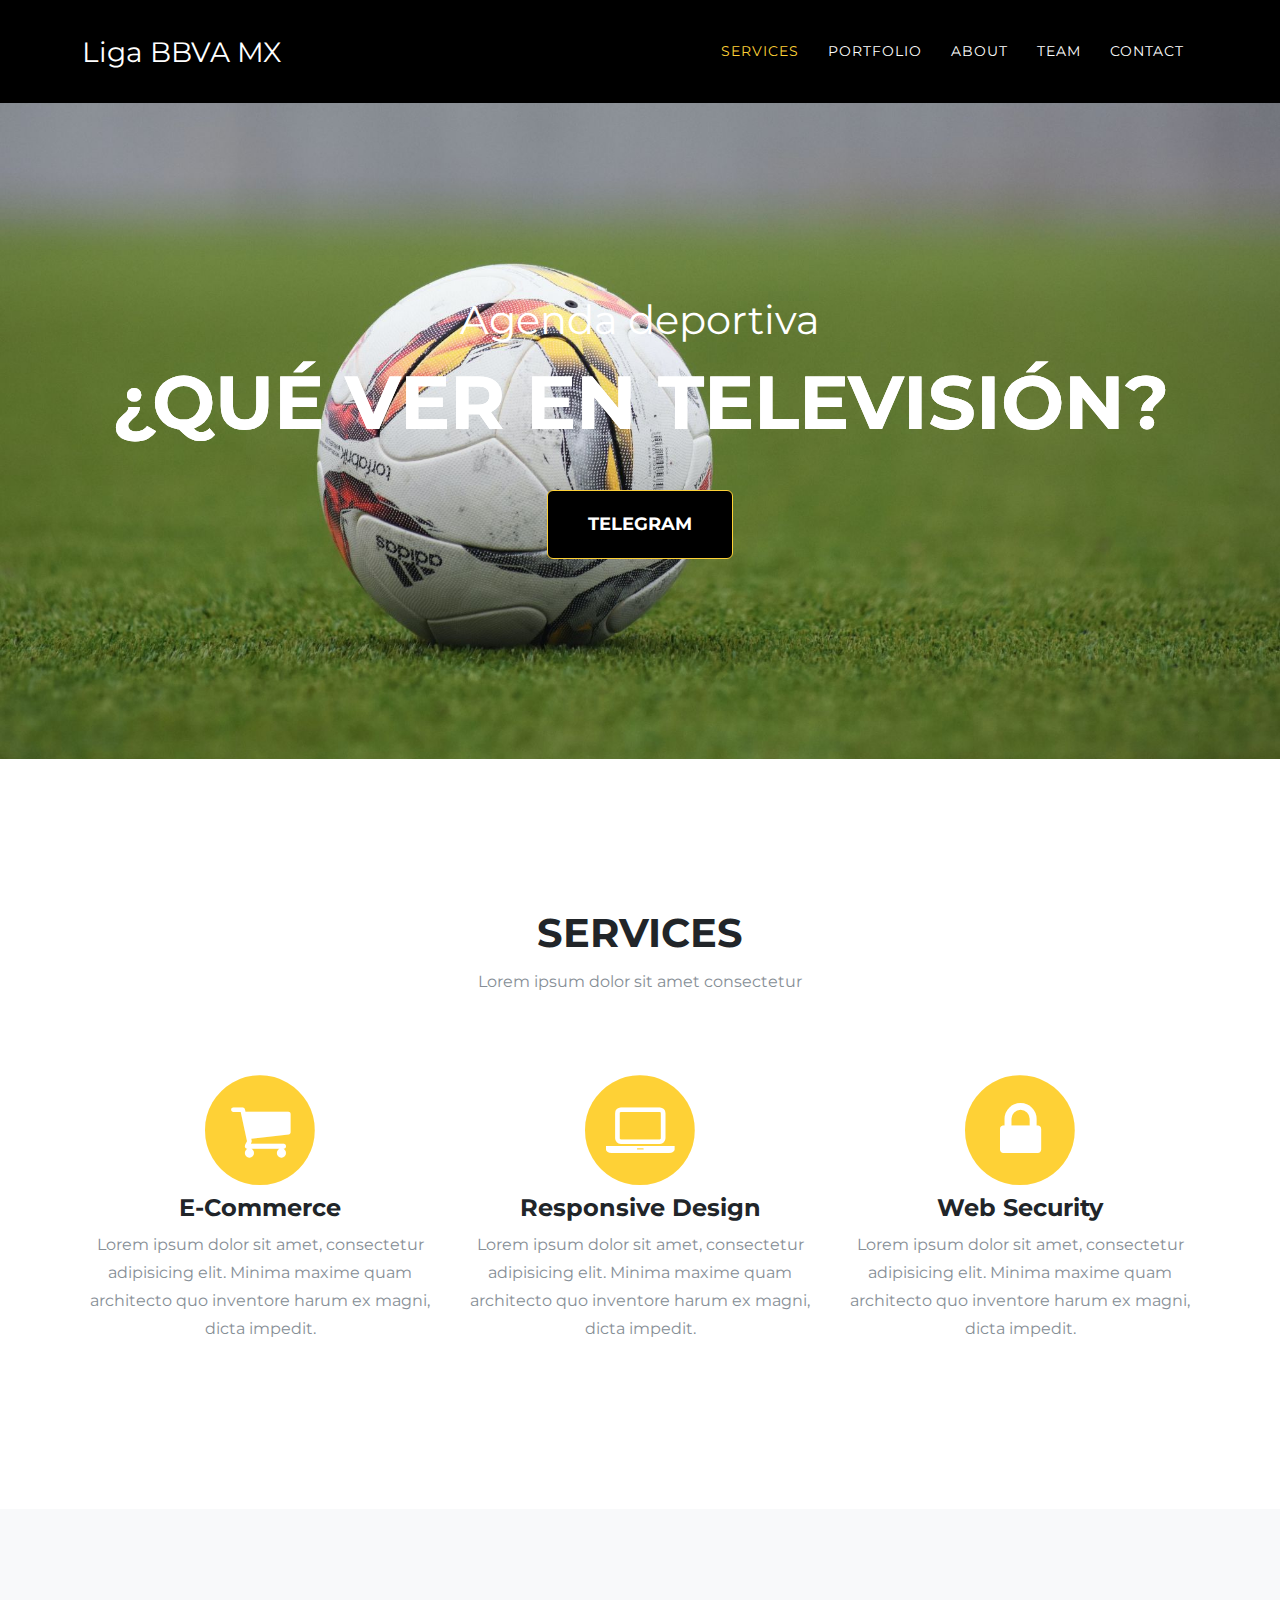
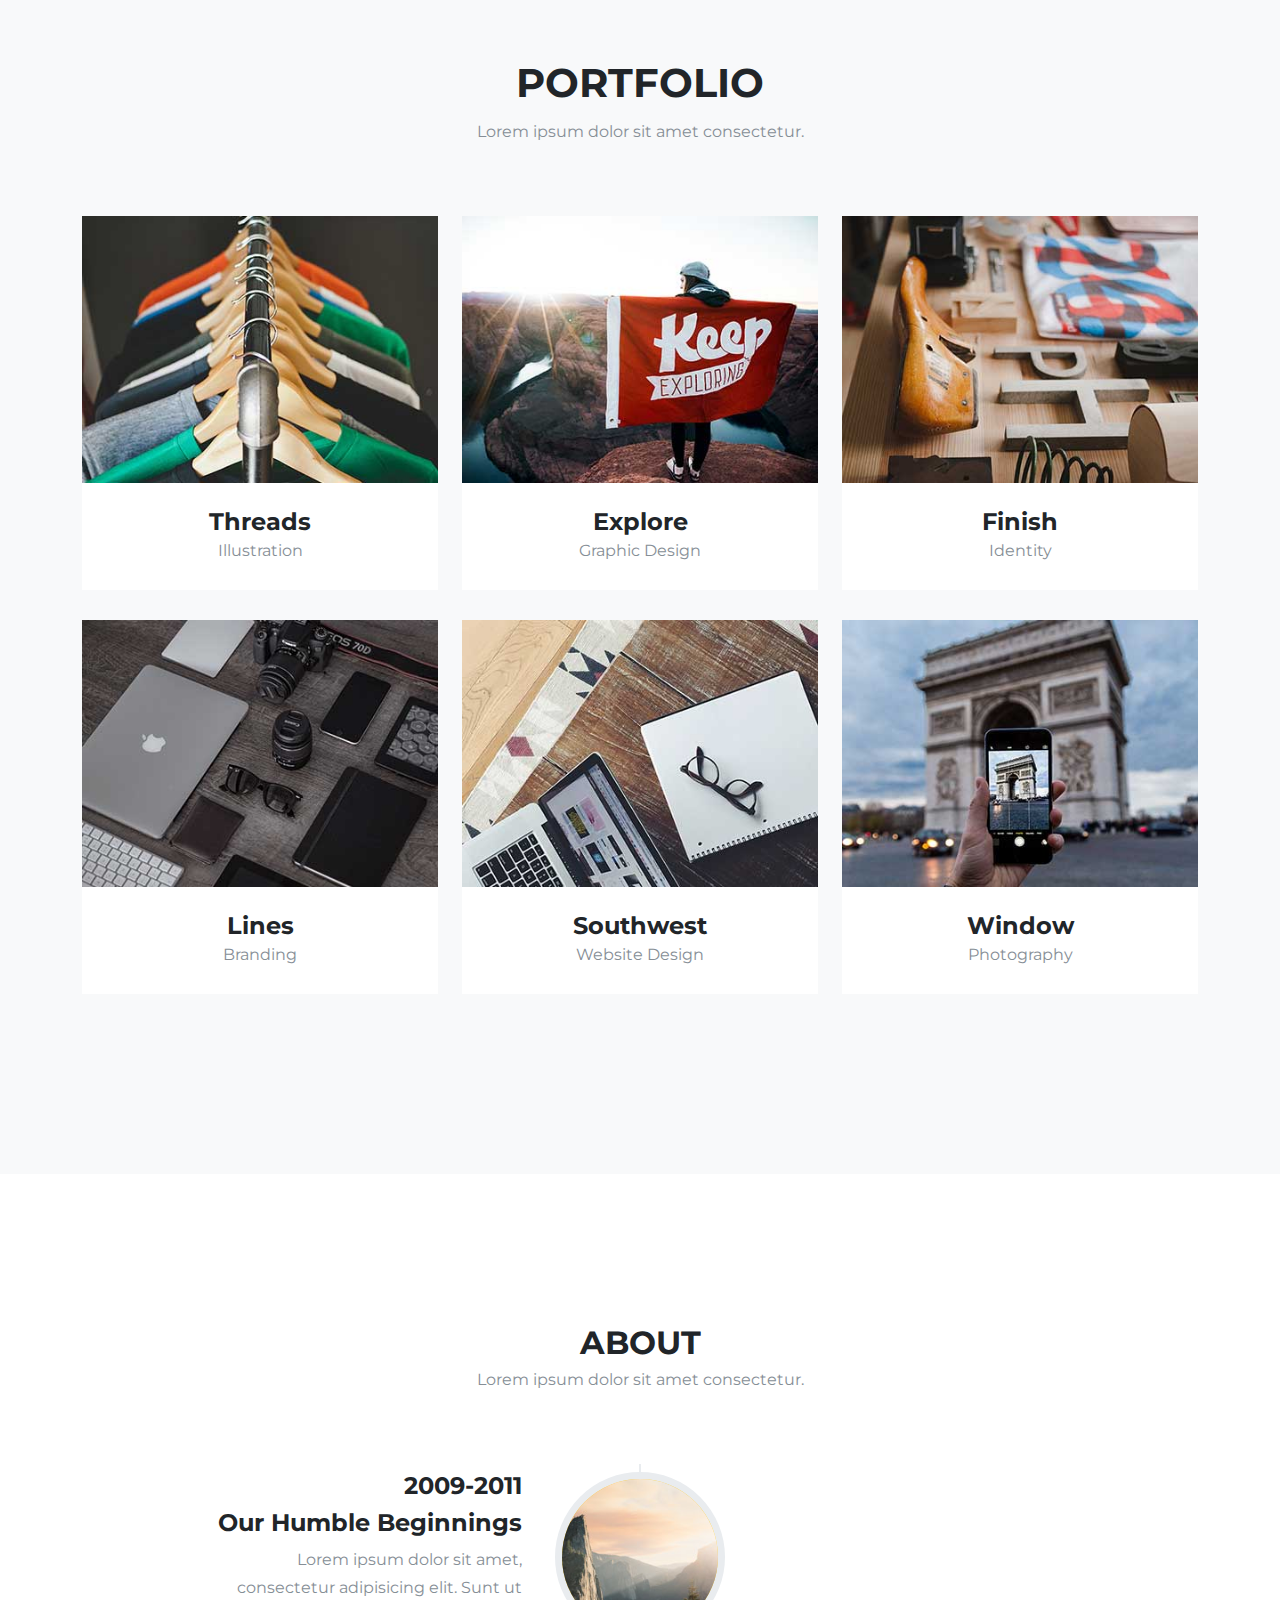
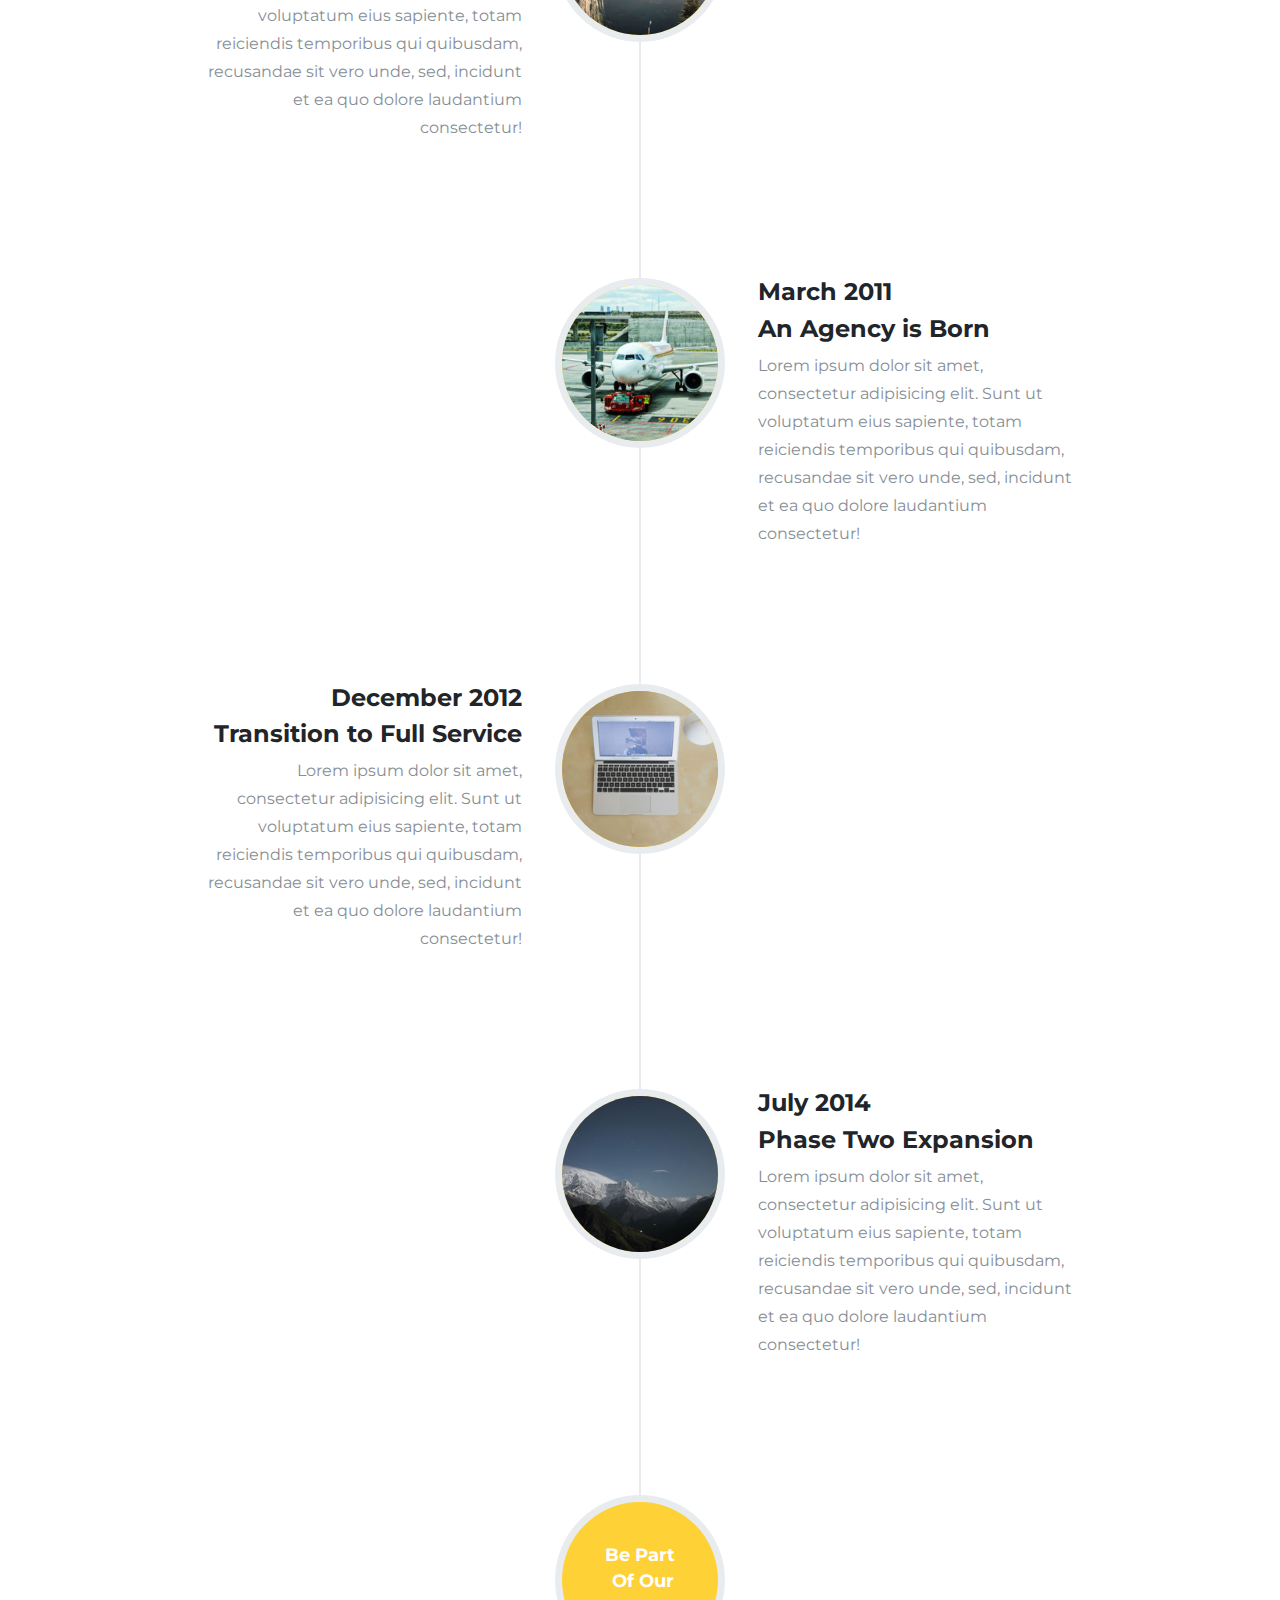
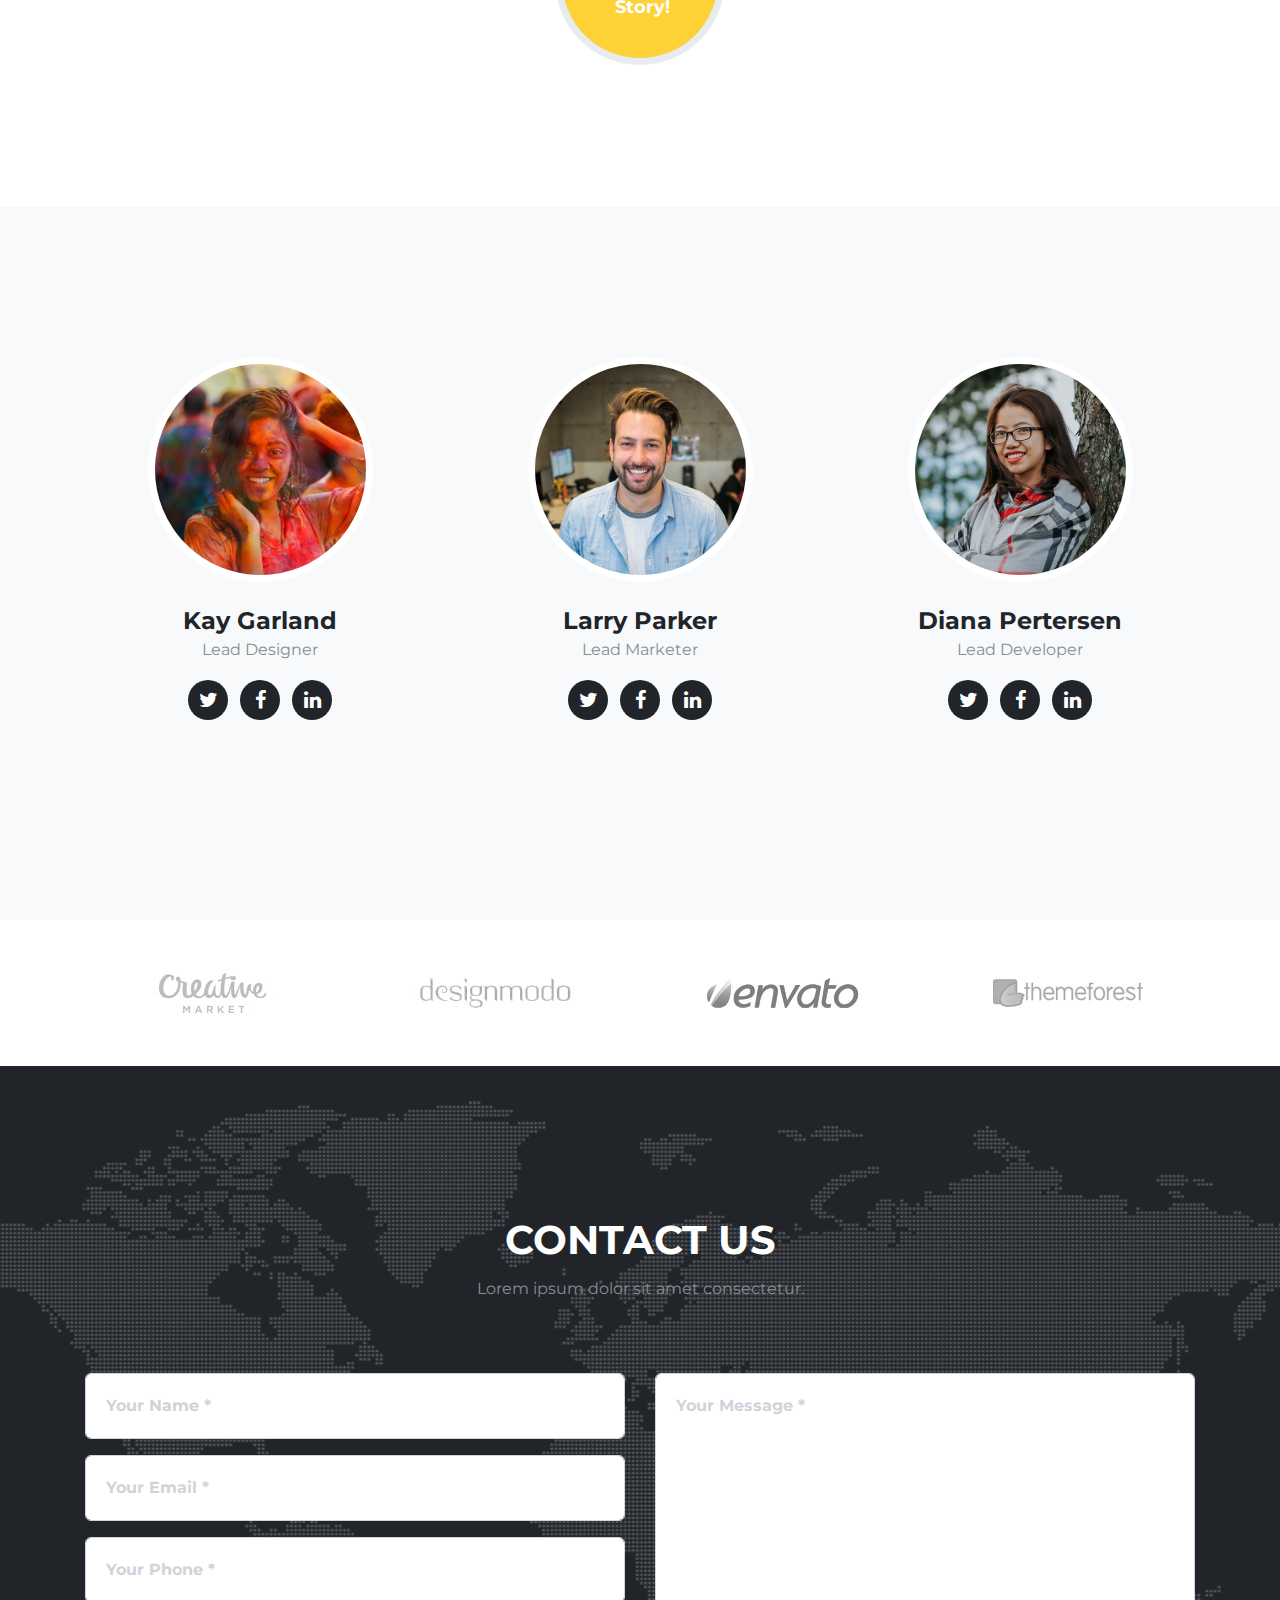
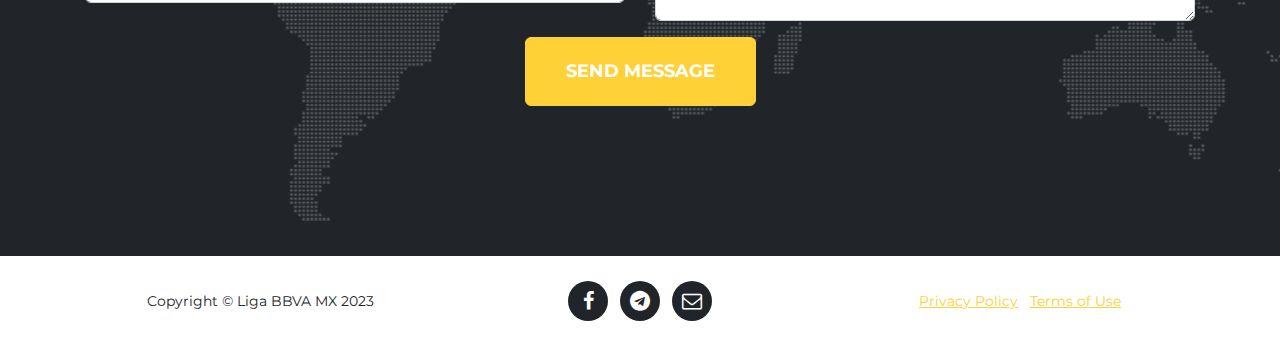
<file: index.html>
<!DOCTYPE html>
<html>

<head>
    <meta charset="utf-8">
    <meta name="viewport" content="width=device-width, initial-scale=1.0, shrink-to-fit=no">
    <title>Home - Liga BBVA MX</title>
    <meta name="description" content="Página pública NO OFICIAL sobre la Liga BBVA MX y el fútbol internacional.">
    <link rel="stylesheet" href="assets/bootstrap/css/bootstrap.min.css">
    <link rel="stylesheet" href="https://fonts.googleapis.com/css?family=Montserrat:400,700&amp;display=swap">
    <link rel="stylesheet" href="https://fonts.googleapis.com/css?family=Kaushan+Script&amp;display=swap">
    <link rel="stylesheet" href="https://cdnjs.cloudflare.com/ajax/libs/font-awesome/4.7.0/css/font-awesome.min.css">
    <link rel="stylesheet" href="assets/css/extra.css">
<link rel="stylesheet" href="assets/css/extra.css">
</head>

<body id="page-top" data-bs-spy="scroll" data-bs-target="#mainNav" data-bs-offset="54">
    <nav class="navbar navbar-dark navbar-expand-lg fixed-top bg-dark" id="mainNav">
        <div class="container"><a class="navbar-brand mc-blanco" href="#page-top" style="font-family: Montserrat, sans-serif;">Liga BBVA MX</a><button data-bs-toggle="collapse" data-bs-target="#navbarResponsive" class="navbar-toggler navbar-toggler-right" type="button" aria-controls="navbarResponsive" aria-expanded="false" aria-label="Toggle navigation"><i class="fa fa-bars"></i></button>
            <div class="collapse navbar-collapse" id="navbarResponsive">
                <ul class="navbar-nav ms-auto text-uppercase">
                    <li class="nav-item"><a class="nav-link" href="#services">Services</a></li>
                    <li class="nav-item"><a class="nav-link" href="#portfolio">Portfolio</a></li>
                    <li class="nav-item"><a class="nav-link" href="#about">About</a></li>
                    <li class="nav-item"><a class="nav-link" href="#team">Team</a></li>
                    <li class="nav-item"><a class="nav-link" href="#contact">Contact</a></li>
                </ul>
            </div>
        </div>
    </nav>
    <header class="masthead" style="background-image: url('assets/img/football-pitch.jpg');">
        <div class="container">
            <div class="intro-text">
                <div class="intro-lead-in"><span>Agenda deportiva</span></div>
                <div class="intro-heading text-uppercase"><span style="text-shadow: 0px 0px;">¿Qué ver en televisión?</span></div><a class="btn btn-primary btn-xl text-uppercase mc-blanco mc-bg-negro" role="button" href="https://t.me/LigaBBVAMX">Telegram</a>
            </div>
        </div>
    </header>
    <section id="services">
        <div class="container">
            <div class="row">
                <div class="col-lg-12 text-center">
                    <h2 class="text-uppercase section-heading">Services</h2>
                    <h3 class="text-muted section-subheading">Lorem ipsum dolor sit amet consectetur</h3>
                </div>
            </div>
            <div class="row text-center">
                <div class="col-md-4"><span class="fa-stack fa-4x"><i class="fa fa-circle fa-stack-2x text-primary"></i><i class="fa fa-shopping-cart fa-stack-1x fa-inverse"></i></span>
                    <h4 class="section-heading">E-Commerce</h4>
                    <p class="text-muted">Lorem ipsum dolor sit amet, consectetur adipisicing elit. Minima maxime quam architecto quo inventore harum ex magni, dicta impedit.</p>
                </div>
                <div class="col-md-4"><span class="fa-stack fa-4x"><i class="fa fa-circle fa-stack-2x text-primary"></i><i class="fa fa-laptop fa-stack-1x fa-inverse"></i></span>
                    <h4 class="section-heading">Responsive Design</h4>
                    <p class="text-muted">Lorem ipsum dolor sit amet, consectetur adipisicing elit. Minima maxime quam architecto quo inventore harum ex magni, dicta impedit.</p>
                </div>
                <div class="col-md-4"><span class="fa-stack fa-4x"><i class="fa fa-circle fa-stack-2x text-primary"></i><i class="fa fa-lock fa-stack-1x fa-inverse"></i></span>
                    <h4 class="section-heading">Web Security</h4>
                    <p class="text-muted">Lorem ipsum dolor sit amet, consectetur adipisicing elit. Minima maxime quam architecto quo inventore harum ex magni, dicta impedit.</p>
                </div>
            </div>
        </div>
    </section>
    <section class="bg-light" id="portfolio">
        <div class="container">
            <div class="row">
                <div class="col-lg-12 text-center">
                    <h2 class="text-uppercase section-heading">Portfolio</h2>
                    <h3 class="text-muted section-subheading">Lorem ipsum dolor sit amet consectetur.</h3>
                </div>
            </div>
            <div class="row">
                <div class="col-sm-6 col-md-4 portfolio-item"><a class="portfolio-link" href="#portfolioModal1" data-bs-toggle="modal">
                        <div class="portfolio-hover">
                            <div class="portfolio-hover-content"><i class="fa fa-plus fa-3x"></i></div>
                        </div><img class="img-fluid" src="assets/img/portfolio/1-thumbnail.jpg">
                    </a>
                    <div class="portfolio-caption">
                        <h4>Threads</h4>
                        <p class="text-muted">Illustration</p>
                    </div>
                </div>
                <div class="col-sm-6 col-md-4 portfolio-item"><a class="portfolio-link" href="#portfolioModal2" data-bs-toggle="modal">
                        <div class="portfolio-hover">
                            <div class="portfolio-hover-content"><i class="fa fa-plus fa-3x"></i></div>
                        </div><img class="img-fluid" src="assets/img/portfolio/2-thumbnail.jpg">
                    </a>
                    <div class="portfolio-caption">
                        <h4>Explore</h4>
                        <p class="text-muted">Graphic Design</p>
                    </div>
                </div>
                <div class="col-sm-6 col-md-4 portfolio-item"><a class="portfolio-link" href="#portfolioModal3" data-bs-toggle="modal">
                        <div class="portfolio-hover">
                            <div class="portfolio-hover-content"><i class="fa fa-plus fa-3x"></i></div>
                        </div><img class="img-fluid" src="assets/img/portfolio/3-thumbnail.jpg">
                    </a>
                    <div class="portfolio-caption">
                        <h4>Finish</h4>
                        <p class="text-muted">Identity</p>
                    </div>
                </div>
                <div class="col-sm-6 col-md-4 portfolio-item"><a class="portfolio-link" href="#portfolioModal4" data-bs-toggle="modal">
                        <div class="portfolio-hover">
                            <div class="portfolio-hover-content"><i class="fa fa-plus fa-3x"></i></div>
                        </div><img class="img-fluid" src="assets/img/portfolio/4-thumbnail.jpg">
                    </a>
                    <div class="portfolio-caption">
                        <h4>Lines</h4>
                        <p class="text-muted">Branding</p>
                    </div>
                </div>
                <div class="col-sm-6 col-md-4 portfolio-item"><a class="portfolio-link" href="#portfolioModal5" data-bs-toggle="modal">
                        <div class="portfolio-hover">
                            <div class="portfolio-hover-content"><i class="fa fa-plus fa-3x"></i></div>
                        </div><img class="img-fluid" src="assets/img/portfolio/5-thumbnail.jpg">
                    </a>
                    <div class="portfolio-caption">
                        <h4>Southwest</h4>
                        <p class="text-muted">Website Design</p>
                    </div>
                </div>
                <div class="col-sm-6 col-md-4 portfolio-item"><a class="portfolio-link" href="#portfolioModal6" data-bs-toggle="modal">
                        <div class="portfolio-hover">
                            <div class="portfolio-hover-content"><i class="fa fa-plus fa-3x"></i></div>
                        </div><img class="img-fluid" src="assets/img/portfolio/6-thumbnail.jpg">
                    </a>
                    <div class="portfolio-caption">
                        <h4>Window</h4>
                        <p class="text-muted">Photography</p>
                    </div>
                </div>
            </div>
        </div>
    </section>
    <section id="about">
        <div class="container">
            <div class="row">
                <div class="col-lg-12 text-center">
                    <h2 class="text-uppercase">About</h2>
                    <h3 class="text-muted section-subheading">Lorem ipsum dolor sit amet consectetur.</h3>
                </div>
            </div>
            <div class="row">
                <div class="col-lg-12">
                    <ul class="list-group timeline">
                        <li class="list-group-item">
                            <div class="timeline-image"><img class="rounded-circle img-fluid" src="assets/img/about/1.jpg"></div>
                            <div class="timeline-panel">
                                <div class="timeline-heading">
                                    <h4>2009-2011</h4>
                                    <h4 class="subheading">Our Humble Beginnings</h4>
                                </div>
                                <div class="timeline-body">
                                    <p class="text-muted">Lorem ipsum dolor sit amet, consectetur adipisicing elit. Sunt ut voluptatum eius sapiente, totam reiciendis temporibus qui quibusdam, recusandae sit vero unde, sed, incidunt et ea quo dolore laudantium consectetur!</p>
                                </div>
                            </div>
                        </li>
                        <li class="list-group-item timeline-inverted">
                            <div class="timeline-image"><img class="rounded-circle img-fluid" src="assets/img/about/2.jpg"></div>
                            <div class="timeline-panel">
                                <div class="timeline-heading">
                                    <h4>March 2011</h4>
                                    <h4 class="subheading">An Agency is Born</h4>
                                </div>
                                <div class="timeline-body">
                                    <p class="text-muted">Lorem ipsum dolor sit amet, consectetur adipisicing elit. Sunt ut voluptatum eius sapiente, totam reiciendis temporibus qui quibusdam, recusandae sit vero unde, sed, incidunt et ea quo dolore laudantium consectetur!</p>
                                </div>
                            </div>
                        </li>
                        <li class="list-group-item">
                            <div class="timeline-image"><img class="rounded-circle img-fluid" src="assets/img/about/3.jpg"></div>
                            <div class="timeline-panel">
                                <div class="timeline-heading">
                                    <h4>December 2012</h4>
                                    <h4 class="subheading">Transition to Full Service</h4>
                                </div>
                                <div class="timeline-body">
                                    <p class="text-muted">Lorem ipsum dolor sit amet, consectetur adipisicing elit. Sunt ut voluptatum eius sapiente, totam reiciendis temporibus qui quibusdam, recusandae sit vero unde, sed, incidunt et ea quo dolore laudantium consectetur!</p>
                                </div>
                            </div>
                        </li>
                        <li class="list-group-item timeline-inverted">
                            <div class="timeline-image"><img class="rounded-circle img-fluid" src="assets/img/about/4.jpg"></div>
                            <div class="timeline-panel">
                                <div class="timeline-heading">
                                    <h4>July 2014</h4>
                                    <h4 class="subheading">Phase Two Expansion</h4>
                                </div>
                                <div class="timeline-body">
                                    <p class="text-muted">Lorem ipsum dolor sit amet, consectetur adipisicing elit. Sunt ut voluptatum eius sapiente, totam reiciendis temporibus qui quibusdam, recusandae sit vero unde, sed, incidunt et ea quo dolore laudantium consectetur!</p>
                                </div>
                            </div>
                        </li>
                        <li class="list-group-item timeline-inverted">
                            <div class="timeline-image">
                                <h4>Be Part<br>&nbsp;Of Our<br>&nbsp;Story!</h4>
                            </div>
                        </li>
                    </ul>
                </div>
            </div>
        </div>
    </section>
    <section class="bg-light" id="team">
        <div class="container">
            <div class="row">
                <div class="col-sm-4">
                    <div class="team-member"><img class="rounded-circle mx-auto" src="assets/img/team/1.jpg">
                        <h4>Kay Garland</h4>
                        <p class="text-muted">Lead Designer</p>
                        <ul class="list-inline social-buttons">
                            <li class="list-inline-item"><a href="#"><i class="fa fa-twitter"></i></a></li>
                            <li class="list-inline-item"><a href="#"><i class="fa fa-facebook"></i></a></li>
                            <li class="list-inline-item"><a href="#"><i class="fa fa-linkedin"></i></a></li>
                        </ul>
                    </div>
                </div>
                <div class="col-sm-4">
                    <div class="team-member"><img class="rounded-circle mx-auto" src="assets/img/team/2.jpg">
                        <h4>Larry Parker</h4>
                        <p class="text-muted">Lead Marketer</p>
                        <ul class="list-inline social-buttons">
                            <li class="list-inline-item"><a href="#"><i class="fa fa-twitter"></i></a></li>
                            <li class="list-inline-item"><a href="#"><i class="fa fa-facebook"></i></a></li>
                            <li class="list-inline-item"><a href="#"><i class="fa fa-linkedin"></i></a></li>
                        </ul>
                    </div>
                </div>
                <div class="col-sm-4">
                    <div class="team-member"><img class="rounded-circle mx-auto" src="assets/img/team/3.jpg">
                        <h4>Diana Pertersen</h4>
                        <p class="text-muted">Lead Developer</p>
                        <ul class="list-inline social-buttons">
                            <li class="list-inline-item"><a href="#"><i class="fa fa-twitter"></i></a></li>
                            <li class="list-inline-item"><a href="#"><i class="fa fa-facebook"></i></a></li>
                            <li class="list-inline-item"><a href="#"><i class="fa fa-linkedin"></i></a></li>
                        </ul>
                    </div>
                </div>
            </div>
        </div>
    </section>
    <section class="py-5">
        <div class="container">
            <div class="row">
                <div class="col-sm-6 col-md-3"><a href="#"><img class="img-fluid d-block mx-auto" src="assets/img/clients/creative-market.jpg"></a></div>
                <div class="col-sm-6 col-md-3"><a href="#"><img class="img-fluid d-block mx-auto" src="assets/img/clients/designmodo.jpg"></a></div>
                <div class="col-sm-6 col-md-3"><a href="#"><img class="img-fluid d-block mx-auto" src="assets/img/clients/envato.jpg"></a></div>
                <div class="col-sm-6 col-md-3"><a href="#"><img class="img-fluid d-block mx-auto" src="assets/img/clients/themeforest.jpg"></a></div>
            </div>
        </div>
    </section>
    <section id="contact" style="background-image:url('assets/img/map-image.png');">
        <div class="container">
            <div class="row">
                <div class="col-lg-12 text-center">
                    <h2 class="text-uppercase section-heading">Contact Us</h2>
                    <h3 class="text-muted section-subheading">Lorem ipsum dolor sit amet consectetur.</h3>
                </div>
            </div>
            <div class="row">
                <div class="col-lg-12">
                    <form id="contactForm" name="contactForm" novalidate="novalidate">
                        <div class="row">
                            <div class="col-md-6">
                                <div class="form-group mb-3"><input class="form-control" type="text" id="name" placeholder="Your Name *" required=""><small class="form-text text-danger flex-grow-1 help-block lead"></small></div>
                                <div class="form-group mb-3"><input class="form-control" type="email" id="email" placeholder="Your Email *" required=""><small class="form-text text-danger help-block lead"></small></div>
                                <div class="form-group mb-3"><input class="form-control" type="tel" placeholder="Your Phone *" required=""><small class="form-text text-danger help-block lead"></small></div>
                            </div>
                            <div class="col-md-6">
                                <div class="form-group mb-3"><textarea class="form-control" id="message" placeholder="Your Message *" required=""></textarea><small class="form-text text-danger help-block lead"></small></div>
                            </div>
                            <div class="w-100"></div>
                            <div class="col-lg-12 text-center">
                                <div id="success"></div><button class="btn btn-primary btn-xl text-uppercase" id="sendMessageButton" type="submit">Send Message</button>
                            </div>
                        </div>
                    </form>
                </div>
            </div>
        </div>
    </section>
    <footer>
        <div class="container">
            <div class="row">
                <div class="col-md-4"><span class="copyright">Copyright&nbsp;© Liga BBVA MX 2023</span></div>
                <div class="col-md-4">
                    <ul class="list-inline social-buttons">
                        <li class="list-inline-item"><a href="#"><i class="fa fa-facebook"></i></a></li>
                        <li class="list-inline-item"><a href="#"><i class="fa fa-telegram"></i></a></li>
                        <li class="list-inline-item"><a href="#"><i class="fa fa-envelope-o"></i></a></li>
                    </ul>
                </div>
                <div class="col-md-4">
                    <ul class="list-inline quicklinks">
                        <li class="list-inline-item"><a href="#">Privacy Policy</a></li>
                        <li class="list-inline-item"><a href="#">Terms of Use</a></li>
                    </ul>
                </div>
            </div>
        </div>
    </footer>
    <div class="modal fade text-center portfolio-modal" role="dialog" tabindex="-1" id="portfolioModal1">
        <div class="modal-dialog modal-lg" role="document">
            <div class="modal-content">
                <div class="container">
                    <div class="row">
                        <div class="col-lg-8 mx-auto">
                            <div class="modal-body">
                                <h2 class="text-uppercase">Project Name</h2>
                                <p class="text-muted item-intro">Lorem ipsum dolor sit amet consectetur.</p><img class="img-fluid d-block mx-auto" src="assets/img/portfolio/1-full.jpg">
                                <p>Use this area to describe your project. Lorem ipsum dolor sit amet, consectetur adipisicing elit. Est blanditiis dolorem culpa incidunt minus dignissimos deserunt repellat aperiam quasi sunt officia expedita beatae cupiditate, maiores repudiandae, nostrum, reiciendis facere nemo!</p>
                                <ul class="list-unstyled">
                                    <li>Date: January 2017</li>
                                    <li>Client: Threads</li>
                                    <li>Category: Illustration</li>
                                </ul><button class="btn btn-primary" type="button" data-bs-dismiss="modal"><i class="fa fa-times"></i><span>&nbsp;Close Project</span></button>
                            </div>
                        </div>
                    </div>
                </div>
            </div>
        </div>
    </div>
    <div class="modal fade text-center portfolio-modal" role="dialog" tabindex="-1" id="portfolioModal2">
        <div class="modal-dialog modal-lg" role="document">
            <div class="modal-content">
                <div class="container">
                    <div class="row">
                        <div class="col-lg-8 mx-auto">
                            <div class="modal-body">
                                <h2 class="text-uppercase">Project Name</h2>
                                <p class="text-muted item-intro">Lorem ipsum dolor sit amet consectetur.</p><img class="img-fluid d-block mx-auto" src="assets/img/portfolio/2-full.jpg">
                                <p>Use this area to describe your project. Lorem ipsum dolor sit amet, consectetur adipisicing elit. Est blanditiis dolorem culpa incidunt minus dignissimos deserunt repellat aperiam quasi sunt officia expedita beatae cupiditate, maiores repudiandae, nostrum, reiciendis facere nemo!</p>
                                <ul class="list-unstyled">
                                    <li>Date: January 2017</li>
                                    <li>Client: Threads</li>
                                    <li>Category: Illustration</li>
                                </ul><button class="btn btn-primary" type="button" data-bs-dismiss="modal"><i class="fa fa-times"></i><span>&nbsp;Close Project</span></button>
                            </div>
                        </div>
                    </div>
                </div>
            </div>
        </div>
    </div>
    <div class="modal fade text-center portfolio-modal" role="dialog" tabindex="-1" id="portfolioModal3">
        <div class="modal-dialog modal-lg" role="document">
            <div class="modal-content">
                <div class="container">
                    <div class="row">
                        <div class="col-lg-8 mx-auto">
                            <div class="modal-body">
                                <h2 class="text-uppercase">Project Name</h2>
                                <p class="text-muted item-intro">Lorem ipsum dolor sit amet consectetur.</p><img class="img-fluid d-block mx-auto" src="assets/img/portfolio/3-full.jpg">
                                <p>Use this area to describe your project. Lorem ipsum dolor sit amet, consectetur adipisicing elit. Est blanditiis dolorem culpa incidunt minus dignissimos deserunt repellat aperiam quasi sunt officia expedita beatae cupiditate, maiores repudiandae, nostrum, reiciendis facere nemo!</p>
                                <ul class="list-unstyled">
                                    <li>Date: January 2017</li>
                                    <li>Client: Threads</li>
                                    <li>Category: Illustration</li>
                                </ul><button class="btn btn-primary" type="button" data-bs-dismiss="modal"><i class="fa fa-times"></i><span>&nbsp;Close Project</span></button>
                            </div>
                        </div>
                    </div>
                </div>
            </div>
        </div>
    </div>
    <div class="modal fade text-center portfolio-modal" role="dialog" tabindex="-1" id="portfolioModal4">
        <div class="modal-dialog modal-lg" role="document">
            <div class="modal-content">
                <div class="container">
                    <div class="row">
                        <div class="col-lg-8 mx-auto">
                            <div class="modal-body">
                                <h2 class="text-uppercase">Project Name</h2>
                                <p class="text-muted item-intro">Lorem ipsum dolor sit amet consectetur.</p><img class="img-fluid d-block mx-auto" src="assets/img/portfolio/4-full.jpg">
                                <p>Use this area to describe your project. Lorem ipsum dolor sit amet, consectetur adipisicing elit. Est blanditiis dolorem culpa incidunt minus dignissimos deserunt repellat aperiam quasi sunt officia expedita beatae cupiditate, maiores repudiandae, nostrum, reiciendis facere nemo!</p>
                                <ul class="list-unstyled">
                                    <li>Date: January 2017</li>
                                    <li>Client: Threads</li>
                                    <li>Category: Illustration</li>
                                </ul><button class="btn btn-primary" type="button" data-bs-dismiss="modal"><i class="fa fa-times"></i><span>&nbsp;Close Project</span></button>
                            </div>
                        </div>
                    </div>
                </div>
            </div>
        </div>
    </div>
    <div class="modal fade text-center portfolio-modal" role="dialog" tabindex="-1" id="portfolioModal5">
        <div class="modal-dialog modal-lg" role="document">
            <div class="modal-content">
                <div class="container">
                    <div class="row">
                        <div class="col-lg-8 mx-auto">
                            <div class="modal-body">
                                <h2 class="text-uppercase">Project Name</h2>
                                <p class="text-muted item-intro">Lorem ipsum dolor sit amet consectetur.</p><img class="img-fluid d-block mx-auto" src="assets/img/portfolio/5-full.jpg">
                                <p>Use this area to describe your project. Lorem ipsum dolor sit amet, consectetur adipisicing elit. Est blanditiis dolorem culpa incidunt minus dignissimos deserunt repellat aperiam quasi sunt officia expedita beatae cupiditate, maiores repudiandae, nostrum, reiciendis facere nemo!</p>
                                <ul class="list-unstyled">
                                    <li>Date: January 2017</li>
                                    <li>Client: Threads</li>
                                    <li>Category: Illustration</li>
                                </ul><button class="btn btn-primary" type="button" data-bs-dismiss="modal"><i class="fa fa-times"></i><span>&nbsp;Close Project</span></button>
                            </div>
                        </div>
                    </div>
                </div>
            </div>
        </div>
    </div>
    <div class="modal fade text-center portfolio-modal" role="dialog" tabindex="-1" id="portfolioModal6">
        <div class="modal-dialog modal-lg" role="document">
            <div class="modal-content">
                <div class="container">
                    <div class="row">
                        <div class="col-lg-8 mx-auto">
                            <div class="modal-body">
                                <h2 class="text-uppercase">Project Name</h2>
                                <p class="text-muted item-intro">Lorem ipsum dolor sit amet consectetur.</p><img class="img-fluid d-block mx-auto" src="assets/img/portfolio/6-full.jpg">
                                <p>Use this area to describe your project. Lorem ipsum dolor sit amet, consectetur adipisicing elit. Est blanditiis dolorem culpa incidunt minus dignissimos deserunt repellat aperiam quasi sunt officia expedita beatae cupiditate, maiores repudiandae, nostrum, reiciendis facere nemo!</p>
                                <ul class="list-unstyled">
                                    <li>Date: January 2017</li>
                                    <li>Client: Threads</li>
                                    <li>Category: Illustration</li>
                                </ul><button class="btn btn-primary" type="button" data-bs-dismiss="modal"><i class="fa fa-times"></i><span>&nbsp;Close Project</span></button>
                            </div>
                        </div>
                    </div>
                </div>
            </div>
        </div>
    </div>
    <script src="https://cdn.jsdelivr.net/npm/bootstrap@5.2.0/dist/js/bootstrap.bundle.min.js"></script>
    <script src="assets/js/agency.js"></script>
</body>

</html>
</file>
<file: assets/css/extra.css>
nav#mainNav, nav {
  background-color: var(--bs-black) !important;
}

.mc-blanco {
  color: white !important;
}

.mc-negro {
  color: black !important;
}

.mc-bg-negro {
  background-color: black !important;
}

.mc-bg-blanco {
  background-color: white !important;
}

.mc-bg-negro.mc-blanco:hover {
  color: black !important;
  background-color: white !important;
}

.mc-bg-blanco.mc-negro:hover {
  color: white !important;
  background-color: black !important;
}
</file>
